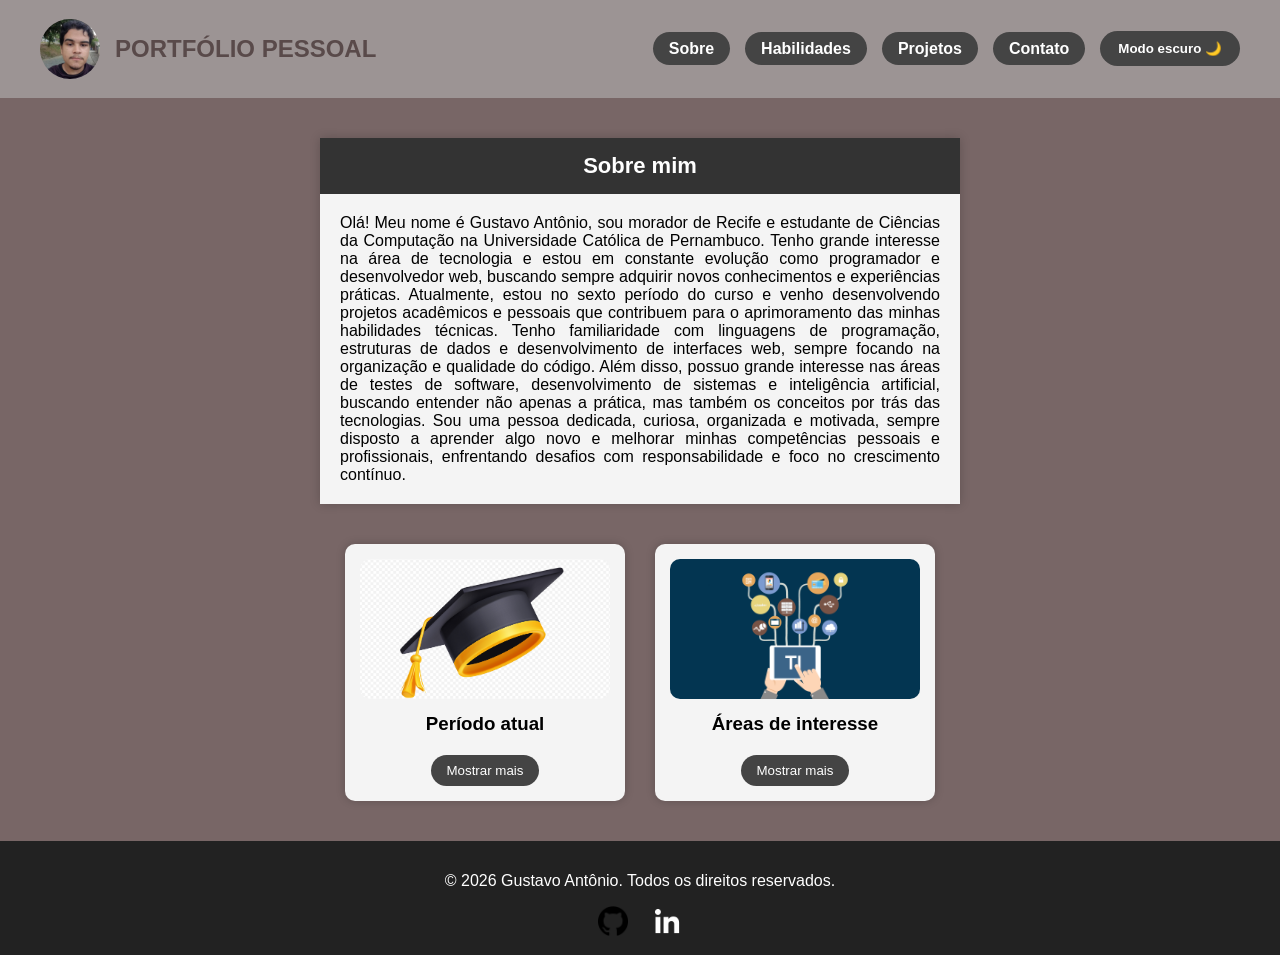
<file: index.html>
<!DOCTYPE html>
<html lang="pt-br">
<head>
    <meta charset="UTF-8">
    <meta http-equiv="X-UA-Compatible" content="IE=edge">
    <meta name="viewport" content="width=device-width, initial-scale=1.0">
    <link rel="stylesheet" href="css/styles.css">
    <title>Portfólio</title>
</head>

<body onload="mostrarAnoAtual()"> 
    <nav class="menu"> 
        <div class="header-container">
            <img src="img/download.png" alt="Minha foto" class="foto">
            <h1 class="logo">PORTFÓLIO PESSOAL</h1>
            <ul>
                <li><a href="sobre.html">Sobre</a></li>
                <li><a href="habilidades.html">Habilidades</a></li>
                <li><a href="projetos.html">Projetos</a></li>
                <li><a href="contato.html">Contato</a></li>
            </ul>
            <div class="toggle-container">
        <button onclick="toggleModo()" class="btn-modo">
        Modo escuro 🌙
        </button>
    </div>
    </nav>
    <section id="sobre">
        <table class="tabela-sobre">
            <tr>
                <th>Sobre mim</th>
            </tr>
            <tr>
                <td>
                    Olá! Meu nome é Gustavo Antônio, sou morador de Recife e estudante de Ciências da Computação na Universidade Católica de Pernambuco. Tenho grande interesse na área de tecnologia e estou em constante evolução como programador e desenvolvedor web, buscando sempre adquirir novos conhecimentos e experiências práticas.

                    Atualmente, estou no sexto período do curso e venho desenvolvendo projetos acadêmicos e pessoais que contribuem para o aprimoramento das minhas habilidades técnicas. Tenho familiaridade com linguagens de programação, estruturas de dados e desenvolvimento de interfaces web, sempre focando na organização e qualidade do código.

                    Além disso, possuo grande interesse nas áreas de testes de software, desenvolvimento de sistemas e inteligência artificial, buscando entender não apenas a prática, mas também os conceitos por trás das tecnologias.

                    Sou uma pessoa dedicada, curiosa, organizada e motivada, sempre disposto a aprender algo novo e melhorar minhas competências pessoais e profissionais, enfrentando desafios com responsabilidade e foco no crescimento contínuo.
                </td>
            </tr>
        </table>
        <div class="extra-container">

    <div class="card">
        <img src="img/graduacao.jpg" alt="Graduação">
        <h3>Período atual</h3>
        
        <div class="conteudo" id="periodo">
            <p>6º período de Ciências da Computação.</p>
        </div>

        <button onclick="toggleConteudo('periodo')" class="btn-toggle">
            Mostrar mais
        </button>
    </div>

    <div class="card">
        <img src="img/areas.png" alt="Áreas">
        <h3>Áreas de interesse</h3>
        <div class="conteudo" id="areas">
            <p>Desenvolvimento web, testes de software, sistemas e inteligência artificial.</p>
        </div>
        <button onclick="toggleConteudo('areas')" class="btn-toggle">
            Mostrar mais
        </button>
    </div>
</div>
    </section>
    <footer>
    <p>© <span id="ano-atual"></span> Gustavo Antônio. Todos os direitos reservados.</p>
    <div class="social">
        <a href="https://github.com/gustavoantonio03" target="_blank">
            <img src="img/github.png" alt="GitHub">
        </a>

        <a href="https://www.linkedin.com/in/gustavo-antônio-7029b8357" target="_blank">
            <img src="img/linkedin.png" alt="LinkedIn">
        </a>
    </div>
</footer>
    <script src="js/script.js"></script>
</body>
</html>
</file>
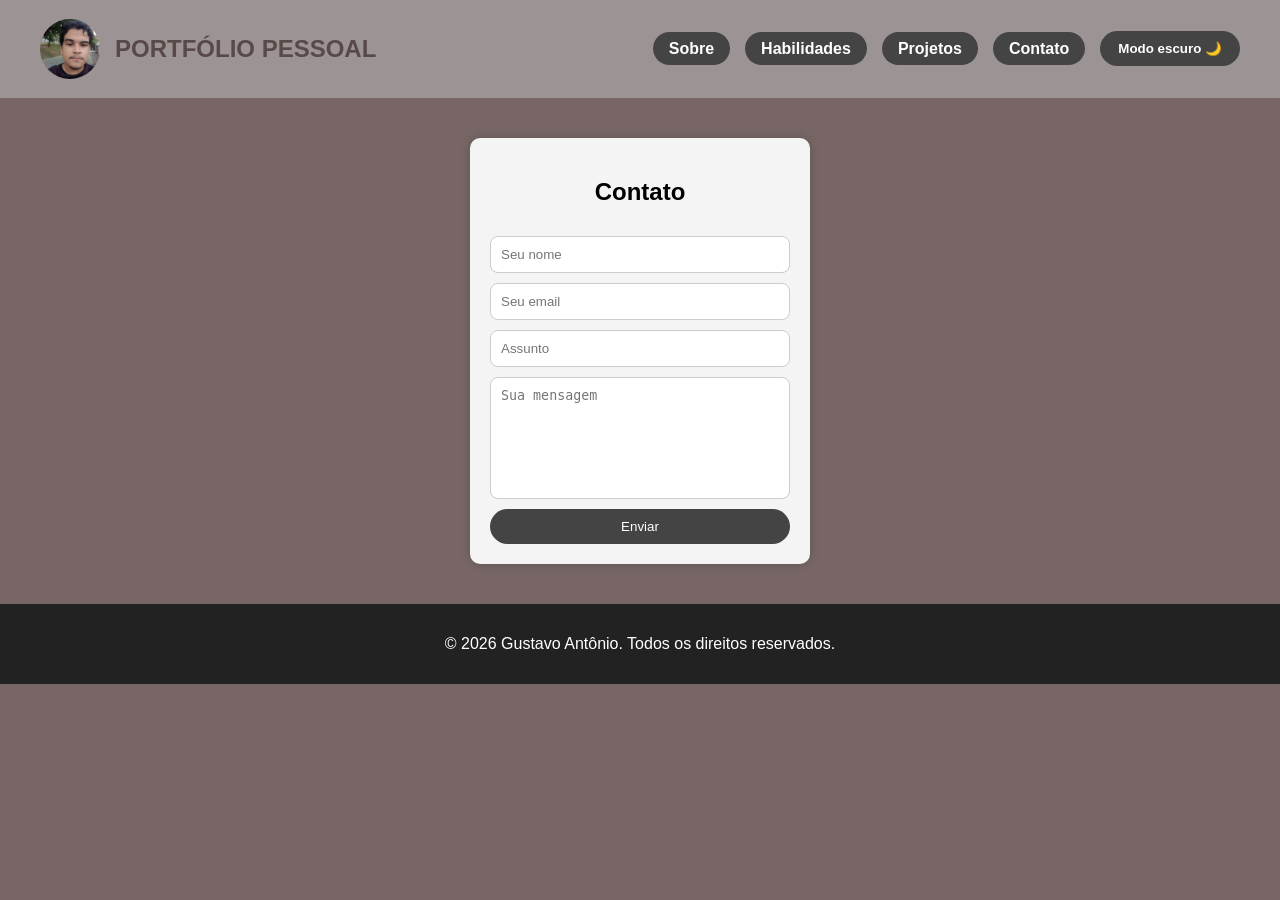
<file: contato.html>
<!DOCTYPE html>
<html lang="pt-br">
<head>
    <meta charset="UTF-8">
    <meta http-equiv="X-UA-Compatible" content="IE=edge">
    <meta name="viewport" content="width=device-width, initial-scale=1.0">
    <link rel="stylesheet" href="css/styles.css">
    <title>Portfólio</title>
</head>

<body onload="mostrarAnoAtual()">
    <nav class="menu"> 
        <div class="header-container">
            <img src="img/download.png" alt="Minha foto" class="foto">
            <h1 class="logo">PORTFÓLIO PESSOAL</h1>
            <ul>
                <li><a href="index.html">Sobre</a></li>
                <li><a href="habilidades.html">Habilidades</a></li>
                <li><a href="projetos.html">Projetos</a></li>
                <li><a href="contato.html">Contato</a></li>
            </ul>
            <div class="toggle-container">
        <button onclick="toggleModo()" class="btn-modo">
        Modo escuro 🌙
        </button>
    </div>
    </nav>
    <section class="contato-container">
        <form id="form-contato" onsubmit="enviarMensagem(event)">
            <h2>Contato</h2>
            <input type="text" id="nome" name="nome" placeholder="Seu nome">

            <input type="email" id="email" name="email" placeholder="Seu email">

            <input type="text" id="assunto" name="assunto" placeholder="Assunto">

            <textarea id="mensagem" name="mensagem" placeholder="Sua mensagem"></textarea>
            <button type="submit">Enviar</button>
        </form>
    </section>
    <footer>
        <p>&copy; <span id="ano-atual"></span> Gustavo Antônio. Todos os direitos reservados.</p>
    </footer>
    <script src="js/script.js"></script>
</body>
</html>
</file>
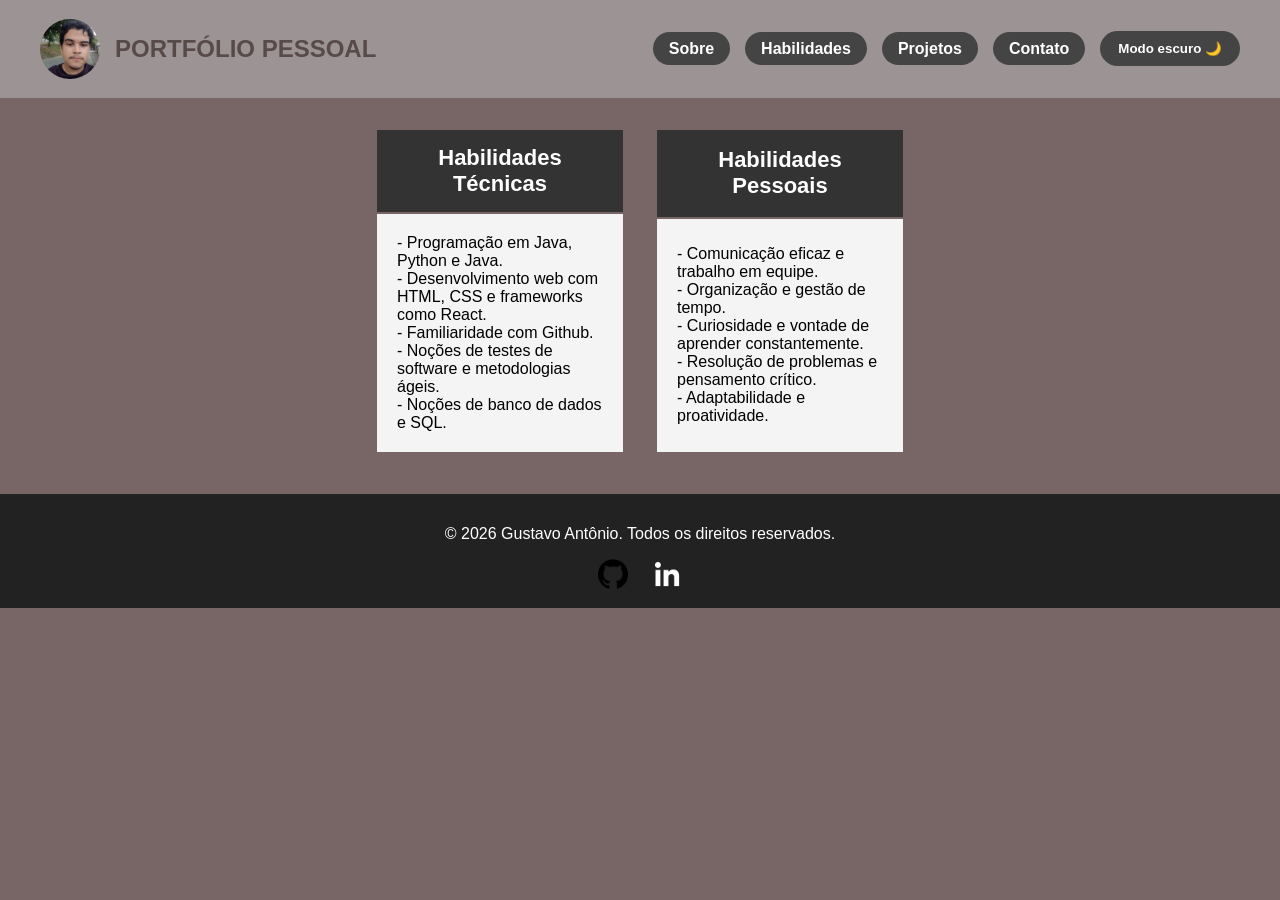
<file: habilidades.html>
<!DOCTYPE html>
<html lang="pt-br">
<head>
    <meta charset="UTF-8">
    <meta http-equiv="X-UA-Compatible" content="IE=edge">
    <meta name="viewport" content="width=device-width, initial-scale=1.0">
    <link rel="stylesheet" href="css/styles.css">
    <title>Portfólio</title>
</head>

<body onload="mostrarAnoAtual()">
    <nav class="menu"> 
        <div class="header-container">
            <img src="img/download.png" alt="Minha foto" class="foto">
            <h1 class="logo">PORTFÓLIO PESSOAL</h1>
            <ul>
                <li><a href="index.html">Sobre</a></li>
                <li><a href="habilidades.html">Habilidades</a></li>
                <li><a href="projetos.html">Projetos</a></li>
                <li><a href="contato.html">Contato</a></li>
            </ul>
            <div class="toggle-container">
        <button onclick="toggleModo()" class="btn-modo">
        Modo escuro 🌙
        </button>
        </div>
    </div>
    </nav> 
    <section id="habilidades">
        <div class="habilidades-container">
            <table class="tabela-habilidades">
                <tr>
                    <th>Habilidades Técnicas</th>
                </tr>
                <tr>
                    <td>
                        - Programação em Java, Python e Java.<br>
                        - Desenvolvimento web com HTML, CSS e frameworks como React.<br>
                        - Familiaridade com Github.<br>
                        - Noções de testes de software e metodologias ágeis.<br>
                        - Noções de banco de dados e SQL.
                    </td>
                </tr>
            </table>
            <table class="tabela-habilidades">
                <tr>
                    <th>Habilidades Pessoais</th>
                </tr>
                <tr>
                    <td>
                        - Comunicação eficaz e trabalho em equipe.<br>
                        - Organização e gestão de tempo.<br>
                        - Curiosidade e vontade de aprender constantemente.<br>
                        - Resolução de problemas e pensamento crítico.<br>
                        - Adaptabilidade e proatividade.
                    </td>
                </tr>
            </table>
        </div>
    </section>
    <footer>
    <p>© <span id="ano-atual"></span> Gustavo Antônio. Todos os direitos reservados.</p>
    <div class="social">
        <a href="https://github.com/gustavoantonio03" target="_blank">
            <img src="img/github.png" alt="GitHub">
        </a>

        <a href="https://www.linkedin.com/in/gustavo-antônio-7029b8357" target="_blank">
            <img src="img/linkedin.png" alt="LinkedIn">
        </a>
    </div>
</footer>
<script src="js/script.js"></script>   
</body>
</html>
</file>
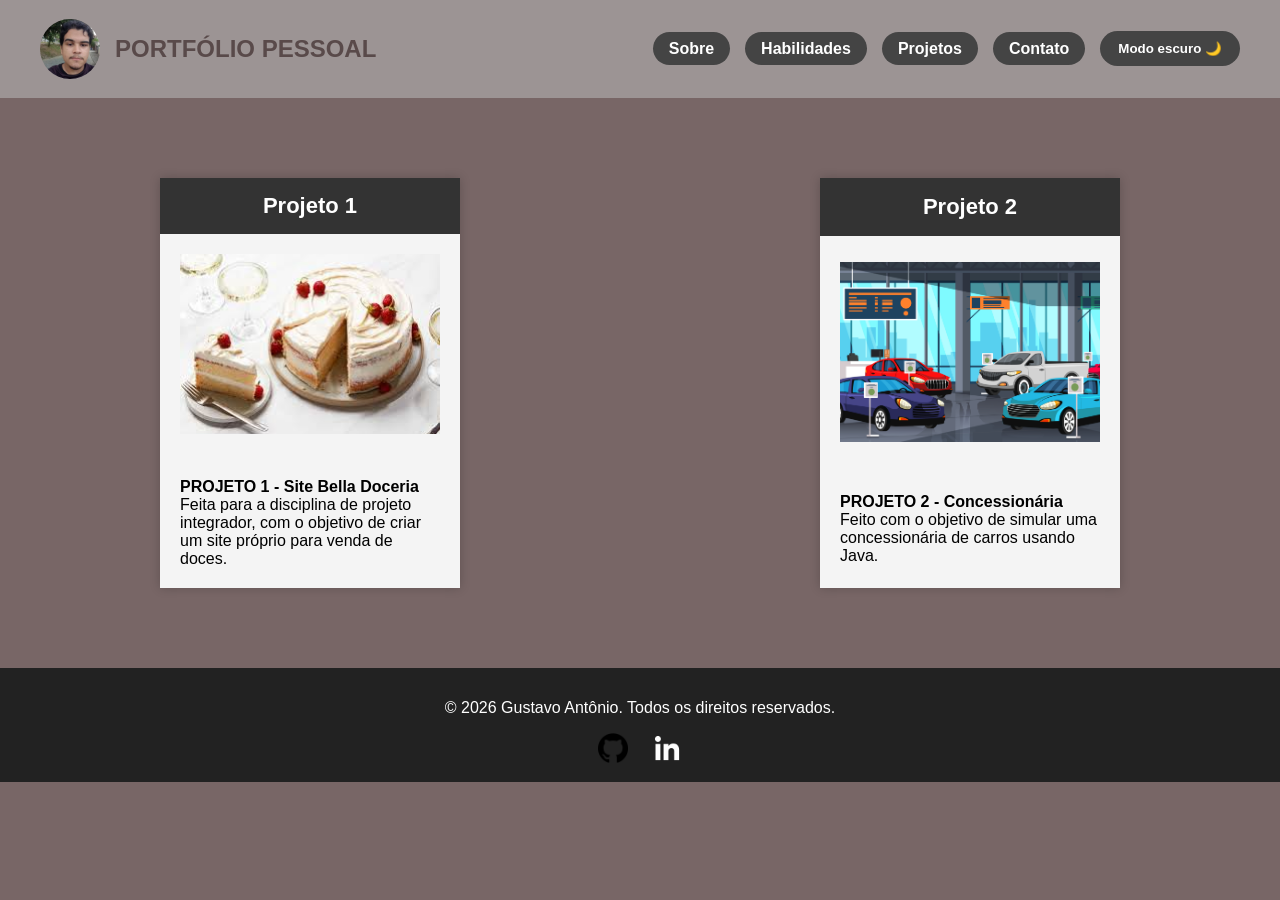
<file: projetos.html>
<!DOCTYPE html>
<html lang="pt-br">
<head>
    <meta charset="UTF-8">
    <meta http-equiv="X-UA-Compatible" content="IE=edge">
    <meta name="viewport" content="width=device-width, initial-scale=1.0">
    <link rel="stylesheet" href="css/styles.css">
    <title>Portfólio</title>
</head>

<body onload="mostrarAnoAtual()"> 
    <nav class="menu"> 
        <div class="header-container">
            <img src="img/download.png" alt="Minha foto" class="foto">
            <h1 class="logo">PORTFÓLIO PESSOAL</h1>
            <ul>
                <li><a href="index.html">Sobre</a></li>
                <li><a href="habilidades.html">Habilidades</a></li>
                <li><a href="projetos.html">Projetos</a></li>
                <li><a href="contato.html">Contato</a></li>
            </ul>
            <div class="toggle-container">
        <button onclick="toggleModo()" class="btn-modo">
        Modo escuro 🌙
        </button>
    </div>
    </nav>
    <section id="projetos">
    <div class="projetos-container">
        <table class="tabela-projetos">
    <tr>
        <th>Projeto 1</th>
    </tr>
    <tr>
        <td>
            <a href="https://github.com/gustavoantonio03/PROJETO-INTEGRADOR" target="_blank">
                <img src="img/bolos.jpeg" style="width:100%; height:180px; object-fit:cover;">
            </a>
        </td>
    </tr>
    <tr>
        <td>
            <strong>PROJETO 1 - Site Bella Doceria</strong><br>
            Feita para a disciplina de projeto integrador, com o objetivo de criar um site próprio para venda de doces.
        </td>
    </tr>
    </table>
        <table class="tabela-projetos">
            <tr>
                <th>Projeto 2</th>
            </tr>
            <tr>
                <td>
                    <a href="https://github.com/gustavoantonio03/Programa-o-Orientada-a-Objetos" target="_blank"> 
                    <img src="img/carros.jpg" style="width:100%; height:180px; object-fit:cover;">
                    </a>
                </td>
            </tr>
            <tr>
                <td>
                    <strong>PROJETO 2 - Concessionária</strong><br>
                    Feito com o objetivo de simular uma concessionária de carros usando Java.
                </td>
            </tr>
        </table>
    </div>
</section>
    <footer>
    <p>© <span id="ano-atual"></span> Gustavo Antônio. Todos os direitos reservados.</p>
    <div class="social">
        <a href="https://github.com/gustavoantonio03" target="_blank">
            <img src="img/github.png" alt="GitHub">
        </a>

        <a href="https://www.linkedin.com/in/gustavo-antônio-7029b8357" target="_blank">
            <img src="img/linkedin.png" alt="LinkedIn">
        </a>
    </div>
</footer>
    <script src="js/script.js"></script>
</body>
</html>
</file>
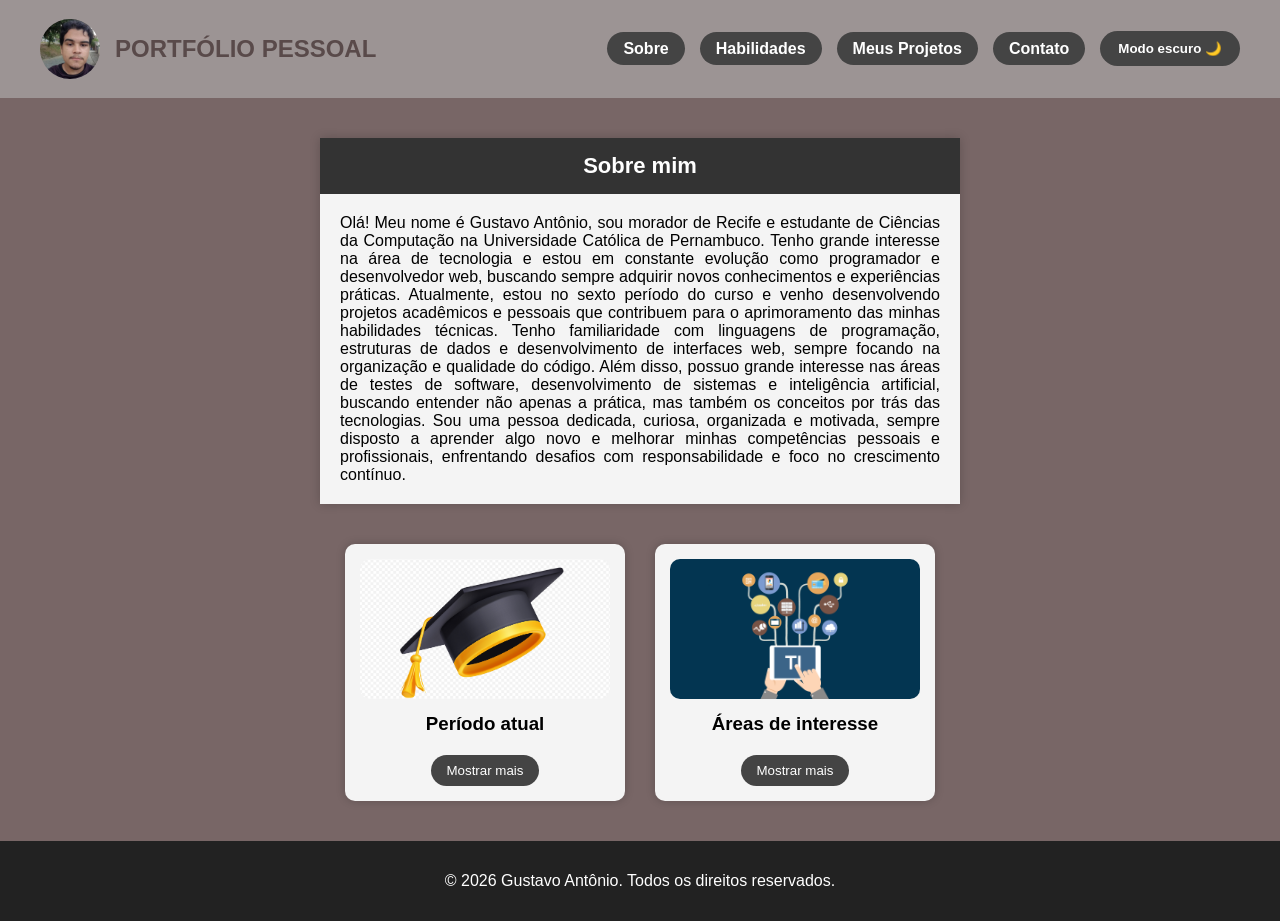
<file: sobre.html>
<!DOCTYPE html>
<html lang="pt-br">
<head>
    <meta charset="UTF-8">
    <meta http-equiv="X-UA-Compatible" content="IE=edge">
    <meta name="viewport" content="width=device-width, initial-scale=1.0">
    <link rel="stylesheet" href="css/styles.css">
    <title>Portfólio</title>
</head>

<body>
    <nav class="menu"> 
        <div class="header-container">
            <img src="img/download.png" alt="Minha foto" class="foto">
            <h1 class="logo">PORTFÓLIO PESSOAL</h1>
            <ul>
                <li><a href="sobre.html">Sobre</a></li>
                <li><a href="habilidades.html">Habilidades</a></li>
                <li><a href="projetos.html">Meus Projetos</a></li>
                <li><a href="contato.html">Contato</a></li>
            </ul>
            <div class="toggle-container">
        <button onclick="toggleModo()" class="btn-modo">
        Modo escuro 🌙
        </button>
    </div>
    </nav>
    <section id="sobre">
        <table class="tabela-sobre">
            <tr>
                <th>Sobre mim</th>
            </tr>
            <tr>
                <td>
                    Olá! Meu nome é Gustavo Antônio, sou morador de Recife e estudante de Ciências da Computação na Universidade Católica de Pernambuco. Tenho grande interesse na área de tecnologia e estou em constante evolução como programador e desenvolvedor web, buscando sempre adquirir novos conhecimentos e experiências práticas.

                    Atualmente, estou no sexto período do curso e venho desenvolvendo projetos acadêmicos e pessoais que contribuem para o aprimoramento das minhas habilidades técnicas. Tenho familiaridade com linguagens de programação, estruturas de dados e desenvolvimento de interfaces web, sempre focando na organização e qualidade do código.

                    Além disso, possuo grande interesse nas áreas de testes de software, desenvolvimento de sistemas e inteligência artificial, buscando entender não apenas a prática, mas também os conceitos por trás das tecnologias.

                    Sou uma pessoa dedicada, curiosa, organizada e motivada, sempre disposto a aprender algo novo e melhorar minhas competências pessoais e profissionais, enfrentando desafios com responsabilidade e foco no crescimento contínuo.
                </td>
            </tr>
        </table>
        <div class="extra-container">

    <div class="card">
        <img src="img/graduacao.jpg" alt="Graduação">
        <h3>Período atual</h3>
        
        <div class="conteudo" id="periodo">
            <p>6º período de Ciências da Computação.</p>
        </div>

        <button onclick="toggleConteudo('periodo')" class="btn-toggle">
            Mostrar mais
        </button>
    </div>

    <div class="card">
        <img src="img/areas.png" alt="Áreas">
        <h3>Áreas de interesse</h3>
        <div class="conteudo" id="areas">
            <p>Desenvolvimento web, testes de software, sistemas e inteligência artificial.</p>
        </div>
        <button onclick="toggleConteudo('areas')" class="btn-toggle">
            Mostrar mais
        </button>
    </div>
</div>
    </section>
    <footer>
        <p>© 2026 Gustavo Antônio. Todos os direitos reservados.</p>
    </footer>
    <script src="js/script.js"></script>
</body>
</html>
</file>
<file: css/styles.css>
body {
    background-color: var(--bg);
    margin: 0;
    font-family: Arial, sans-serif;
}


.menu {
    background: #9c9494;
    color: rgb(89, 74, 74);
    padding: 15px 40px;
    width: 100%;
    box-sizing: border-box;
}

.header-container {
    display: flex;
    align-items: center;
    width: 100%;
}

.logo {
    margin-right: auto;
}


.foto {
    width: 60px;
    height: 60px;
    border-radius: 50%;
    object-fit: cover;
    margin-right: 15px;
}


.menu ul {
    display: flex;
    list-style: none;
    gap: 15px;
}


.menu a {
    color: white;
    text-decoration: none;
    background: #444;
    padding: 8px 16px;
    border-radius: 20px;
    transition: 0.3s;
    font-weight: bold;
}

.menu a:hover {
    background: #00bcd4;
    transform: scale(1.1);
}


.tabela-sobre {
    width: 50%;
    margin: 40px auto;
    border-collapse: collapse;
    box-shadow: 0 0 10px rgba(0,0,0,0.2);
    transition: 0.3s;
}


.tabela-sobre th {
    background-color: #333;
    color: white;
    padding: 15px;
    font-size: 22px;
}


.tabela-sobre td {
    padding: 20px;
    text-align: justify;
    background-color: var(--card);
}


.tabela-sobre:hover {
    transform: scale(1.03);
    box-shadow: 0 0 20px rgba(0,0,0,0.4);
}


.tabela-sobre td:hover {
    background-color: #e0f7fa;
}

footer {
    text-align: center;
    padding: 15px;
    background: #222;
    color: white;
    margin-top: 40px;
}

:root {
    --bg: #786666;
    --text: #333;
    --card: #f4f4f4;
}
.dark-mode {
    --bg: #333;
    --text: #f4f4f4;
    --card: #555;
}
.btn-modo {
    background: #444;
    color: white;
    border: none;
    padding: 10px 18px;
    border-radius: 25px;
    cursor: pointer;
    transition: 0.3s;
    font-weight: bold;
    margin-left: 15px;
}

.btn-modo:hover {
    background: #00bcd4;
    transform: scale(1.05);
}

.btn-modo:active {
    transform: scale(0.95);
}

.tabela-projetos{ 
    width: 80%;
    margin: 40px auto;
    border-collapse: collapse;
    box-shadow: 0 0 10px rgba(0,0,0,0.2);
    transition: 0.3s;
}
.tabela-projetos th {
    background-color: #333;
    color: white;
    padding: 15px;
    font-size: 22px;
}
.tabela-projetos td {
    padding: 20px;
    text-align: left;
    background-color: var(--card);
}
.tabela-projetos:hover {
    transform: scale(1.03);
    box-shadow: 0 0 20px rgba(0,0,0,0.4);
}   
.tabela-projetos td:hover {
    background-color: #e0f7fa;
}

.projetos-container {
    display: flex;
    justify-content: center;
    gap: 40px;
    margin: 40px auto;
    flex-wrap: wrap; 
}

.tabela-projetos {
    width: 300px;
}

.extra-container {
    display: flex;
    justify-content: center;
    gap: 30px;
    margin: 30px auto;
    flex-wrap: wrap;
}

.card {
    width: 250px;
    background: var(--card);
    border-radius: 10px;
    box-shadow: 0 0 10px rgba(0,0,0,0.2);
    text-align: center;
    padding: 15px;
    transition: 0.3s;
}

.card:hover {
    transform: scale(1.05);
}
.card img {
    width: 100%;
    height: 140px;
    object-fit: cover;
    border-radius: 10px;
}

.card h3 {
    margin: 10px 0;
    transition: 0.3s;
}
.card h3:hover {
    color: #00bcd4;
}  

.conteudo {
    display: none;
    margin-top: 10px;
}

.btn-toggle {
    margin-top: 10px;
    padding: 8px 15px;
    border: none;
    background: #444;
    color: white;
    border-radius: 20px;
    cursor: pointer;
    transition: 0.3s;
}

.btn-toggle:hover {
    background: #00bcd4;
}
.social {
    margin-top: 10px;
}
.social a {
    margin: 0 10px;
    display: inline-block;
}
.social img {
    width: 30px;
    height: 30px;
}
.social img:hover {
    transform: scale(1.2);
}
.habilidades-container {
    display: flex;
    justify-content: center;
    gap: 30px;
    margin: 30px auto;
    flex-wrap: wrap;
}
.tabela-habilidades {
    width: 250px;
    transition: 0.3s;
}
.tabela-habilidades th {
    background-color: #333;
    color: white;
    padding: 15px;
    font-size: 22px;
}
.tabela-habilidades td {
    padding: 20px;
    text-align: left;
    background-color: var(--card);
}
.tabela-habilidades:hover {
    transform: scale(1.03);
    box-shadow: 0 0 20px rgba(33, 22, 22, 0.4);
    background: #e0f7fa;
}
.tabela-habilidades td:hover {
    background-color: #b2ebf2;
}
.tabela-habilidades ul {
    list-style: none;
    padding: 0;
}
.contato-container {
    display: flex;
    justify-content: center;
    margin: 40px auto;
}

form {
    width: 300px;
    background: var(--card);
    padding: 20px;
    border-radius: 10px;
    box-shadow: 0 0 10px rgba(0,0,0,0.2);
    display: flex;
    flex-direction: column;
    gap: 10px;
    transition: 0.3s;
}
form:hover {
    transform: scale(1.03);
    box-shadow: 0 0 20px rgba(0,0,0,0.4);
}

form h2 {
    text-align: center;
}
form input,
form textarea {
    padding: 10px;
    border: 1px solid #ccc;
    border-radius: 8px;
}

form textarea {
    resize: none;
    height: 100px;
}

form button {
    padding: 10px;
    border: none;
    background: #444;
    color: white;
    border-radius: 20px;
    cursor: pointer;
    transition: 0.3s;
}

form button:hover {
    background: #00bcd4;
    transform: scale(1.05);
}
@media (max-width: 768px) {

    .header-container {
        flex-direction: column;
        align-items: center;
        text-align: center;
    }

    .menu ul {
        flex-direction: column;
        gap: 10px;
        padding: 0;
        margin-top: 10px;
    }

    .menu a {
        display: block;
        width: 100%;
    }

    .btn-modo {
        margin-top: 10px;
        padding: 8px 20px;
        background: #444;
        color: white;
        border: none;
        border-radius: 20px;
        cursor: pointer;
        transition: 0.3s;
        font-weight: bold;
    }

    .tabela-sobre {
        width: 90%;
    }

    .projetos-container {
        flex-direction: column;
        align-items: center;
    }

    .tabela-projetos {
        width: 90%;
    }

    .tabela-projetos img {
        height: auto;
    }

    body {
        font-size: 14px;
    }
    .btn-modo:hover {
    background: #00bcd4;
    transform: scale(1.05);
}
.btn-modo:active {
    transform: scale(0.95);
}
}
</file>
